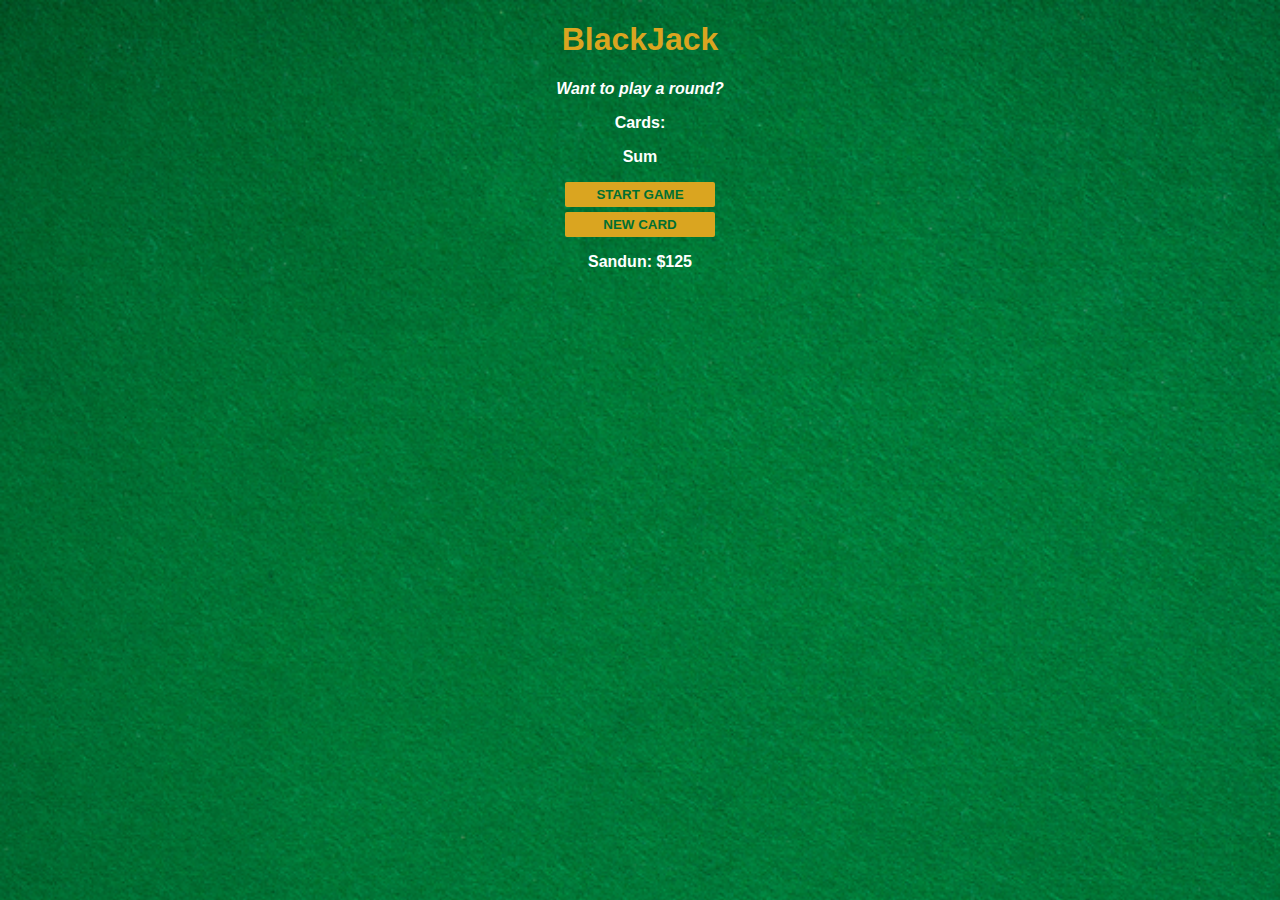
<file: BlackJack Game/index.html>
<!DOCTYPE html>
<html lang="en">
  <head>
    <meta charset="UTF-8" />
    <meta http-equiv="X-UA-Compatible" content="IE=edge" />
    <meta name="viewport" content="width=device-width, initial-scale=1.0" />
    <title>BlackJack Game</title>
    <link rel="stylesheet" href="index.css" />
  </head>
  <body>
    <h1>BlackJack</h1>
    <p id="message-el">Want to play a round?</p>
    <p id="cards-el">Cards:</p>
    <p id="sum-el">Sum</p>
    <button onclick="startGame()">START GAME</button>
    <button onclick="newCard()">NEW CARD</button>
    <p id="player-el"></p>
    <script src="index.js"></script>
  </body>
</html>
</file>
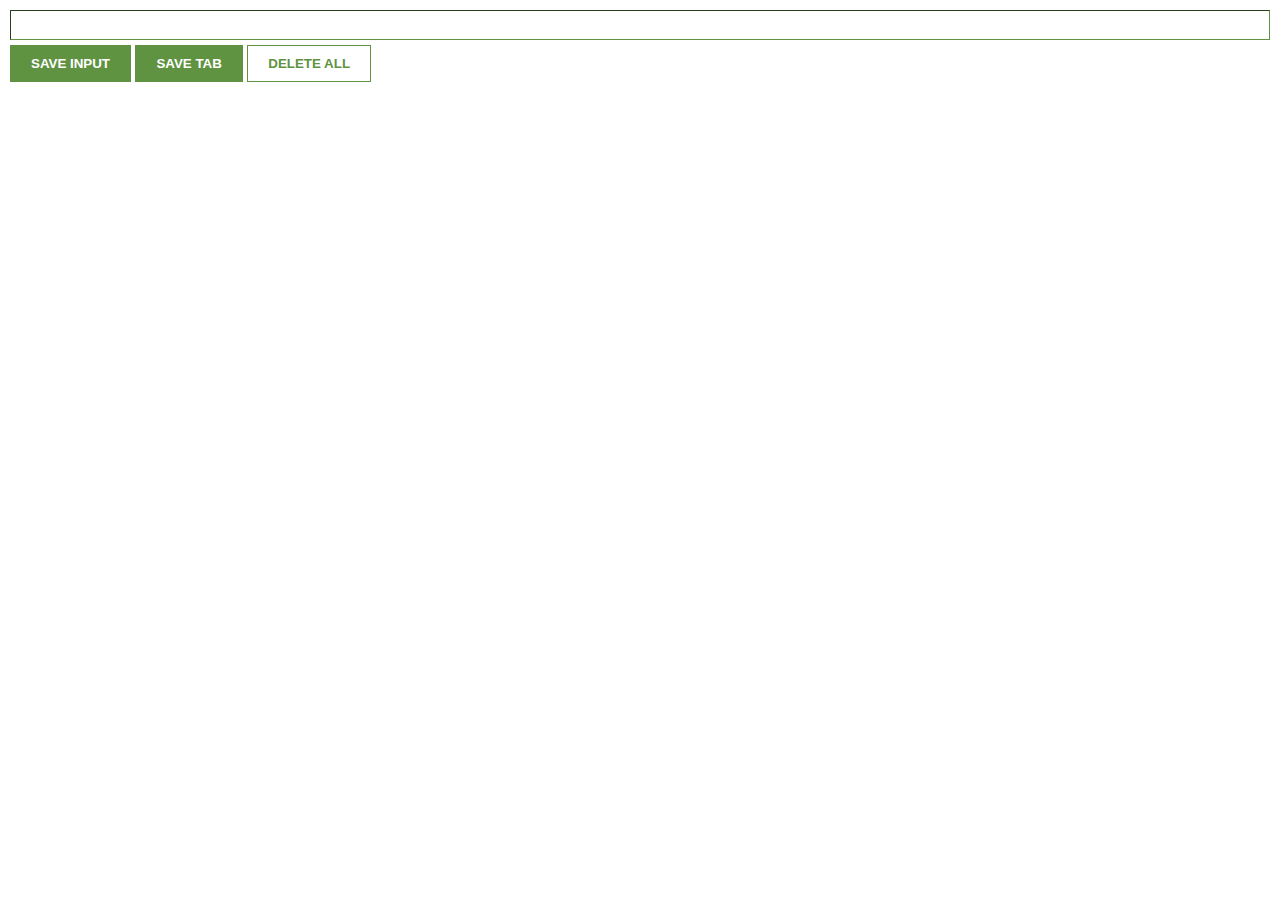
<file: Leads Tracker Chrome Extension/index.html>
<!DOCTYPE html>
<html lang="en">
  <head>
    <meta charset="UTF-8" />
    <meta http-equiv="X-UA-Compatible" content="IE=edge" />
    <meta name="viewport" content="width=device-width, initial-scale=1.0" />
    <title>Leads Tracker</title>
    <link rel="stylesheet" href="./index.css" />
  </head>
  <body>
    <input type="text" id="input-el" />
    <button id="input-btn">SAVE INPUT</button>
    <button id="tab-btn">SAVE TAB</button>
    <button id="delete-btn">DELETE ALL</button>

    <ul id="ul-el"></ul>
    <script src="index.js"></script>
  </body>
</html>
</file>
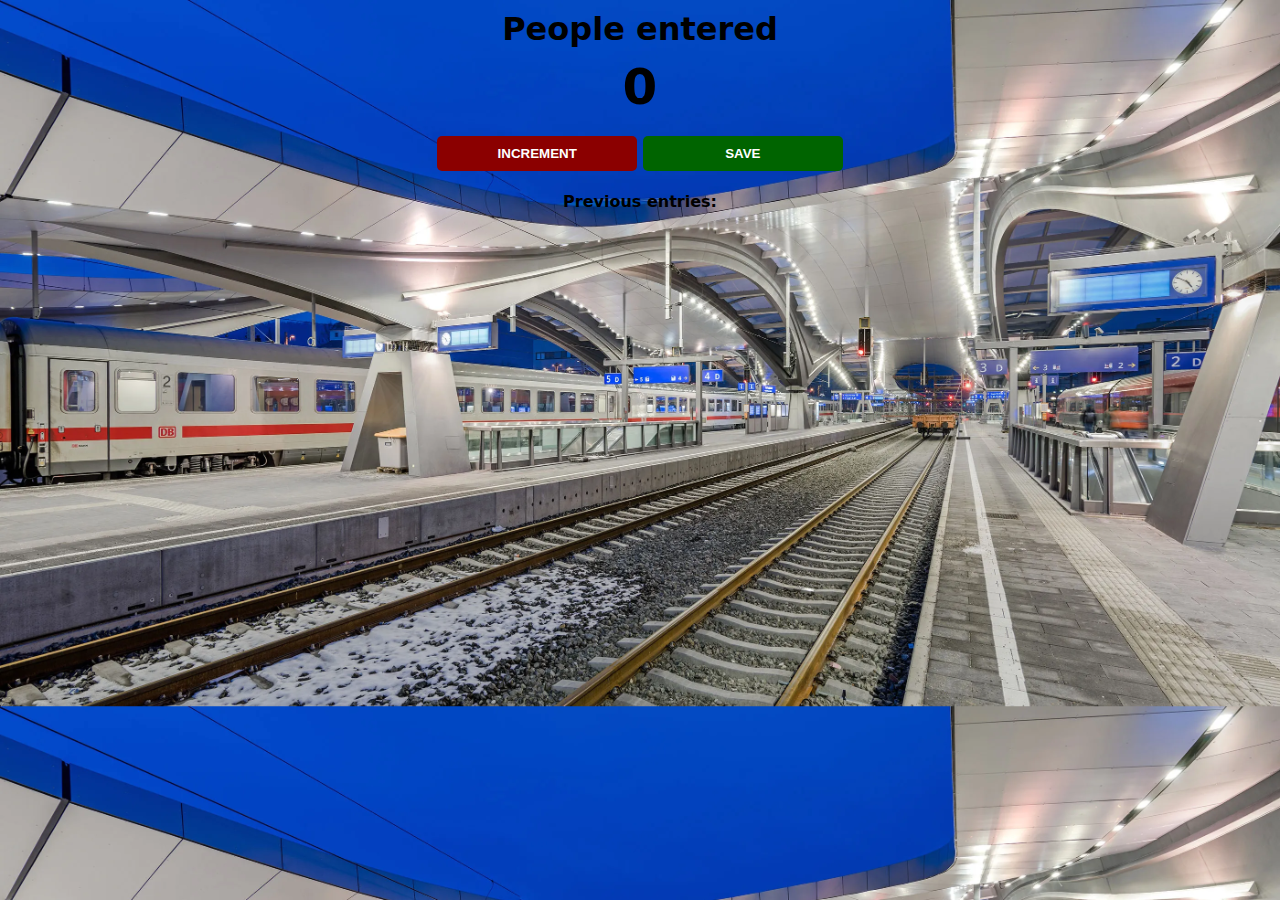
<file: Passenger Couner App/index.html>
<!DOCTYPE html>
<html lang="en">
  <head>
    <meta charset="UTF-8" />
    <meta http-equiv="X-UA-Compatible" content="IE=edge" />
    <meta name="viewport" content="width=device-width, initial-scale=1.0" />
    <title>Passenger Counter App</title>
    <link rel="stylesheet" href="index.css" />
  </head>
  <body>
    <h1>People entered</h1>
    <h2 id="count-el">0</h2>
    <button id="increment-btn" onclick="increment()">INCREMENT</button>
    <button id="save-btn" onclick="save()">SAVE</button>
    <p id="save-el">Previous entries:</p>
    <script src="index.js"></script>
  </body>
</html>
</file>
<file: BlackJack Game/index.css>
body {
  font-family: "Trebuchet MS", "Lucida Sans Unicode", "Lucida Grande",
    "Lucida Sans", Arial, sans-serif;
  background-image: url(table.png);
  background-size: cover;
  text-align: center;
  color: white;
  font-weight: bold;
}

h1 {
  color: goldenrod;
}

#message-el {
  font-style: italic;
}

button {
  color: #016f32;
  width: 150px;
  background: goldenrod;
  padding-top: 5px;
  padding-bottom: 5px;
  font-weight: bold;
  border: none;
  border-radius: 2px;
  cursor: pointer;
  display: block;
  text-align: center;
  margin-left: auto;
  margin-right: auto;
  margin-top: 5px;
  margin-bottom: 5px;
}
</file>
<file: Leads Tracker Chrome Extension/index.css>
body {
  margin: 0;
  padding: 10px;
  font-family: Arial, Helvetica, sans-serif;
  min-width: 400px;
}

input {
  width: 100%;
  padding: 10px;
  box-sizing: border-box;
  border-color: #5f9341;
  border-width: 1px;
  height: 30px;
}

button {
  background-color: #5f9341;
  color: white;
  border: 1px solid #5f9341;
  padding: 10px 20px;
  margin-top: 5px;
  font-weight: bold;
  cursor: pointer;
}

#delete-btn {
  background: white;
  color: #5f9341;
}

ul {
  color: #5f9341;
  list-style: none;
  padding-left: 0 margin-top 20px;
}

li {
  margin-top: 5px;
}

li a {
  color: #5f9341;
}
</file>
<file: Passenger Couner App/index.css>
body {
  background-image: url("station.jpg");
  font-family: system-ui, -apple-system, BlinkMacSystemFont, "Segoe UI", Roboto,
    Oxygen, Ubuntu, Cantarell, "Open Sans", "Helvetica Neue", sans-serif;
  font-weight: bold;
  text-align: center;
  background-size: cover;
}

h1 {
  margin-top: 10px;
  margin-bottom: 10px;
}

h2 {
  font-size: 50px;
  margin-top: 0px;
  margin-bottom: 20px;
}

button {
  border: none;
  padding-top: 10px;
  padding-bottom: 10px;
  color: white;
  font-weight: bold;
  width: 200px;
  margin-bottom: 5px;
  border-radius: 5px;
}

#increment-btn {
  background: darkred;
}

#save-btn {
  background: darkgreen;
}
</file>
